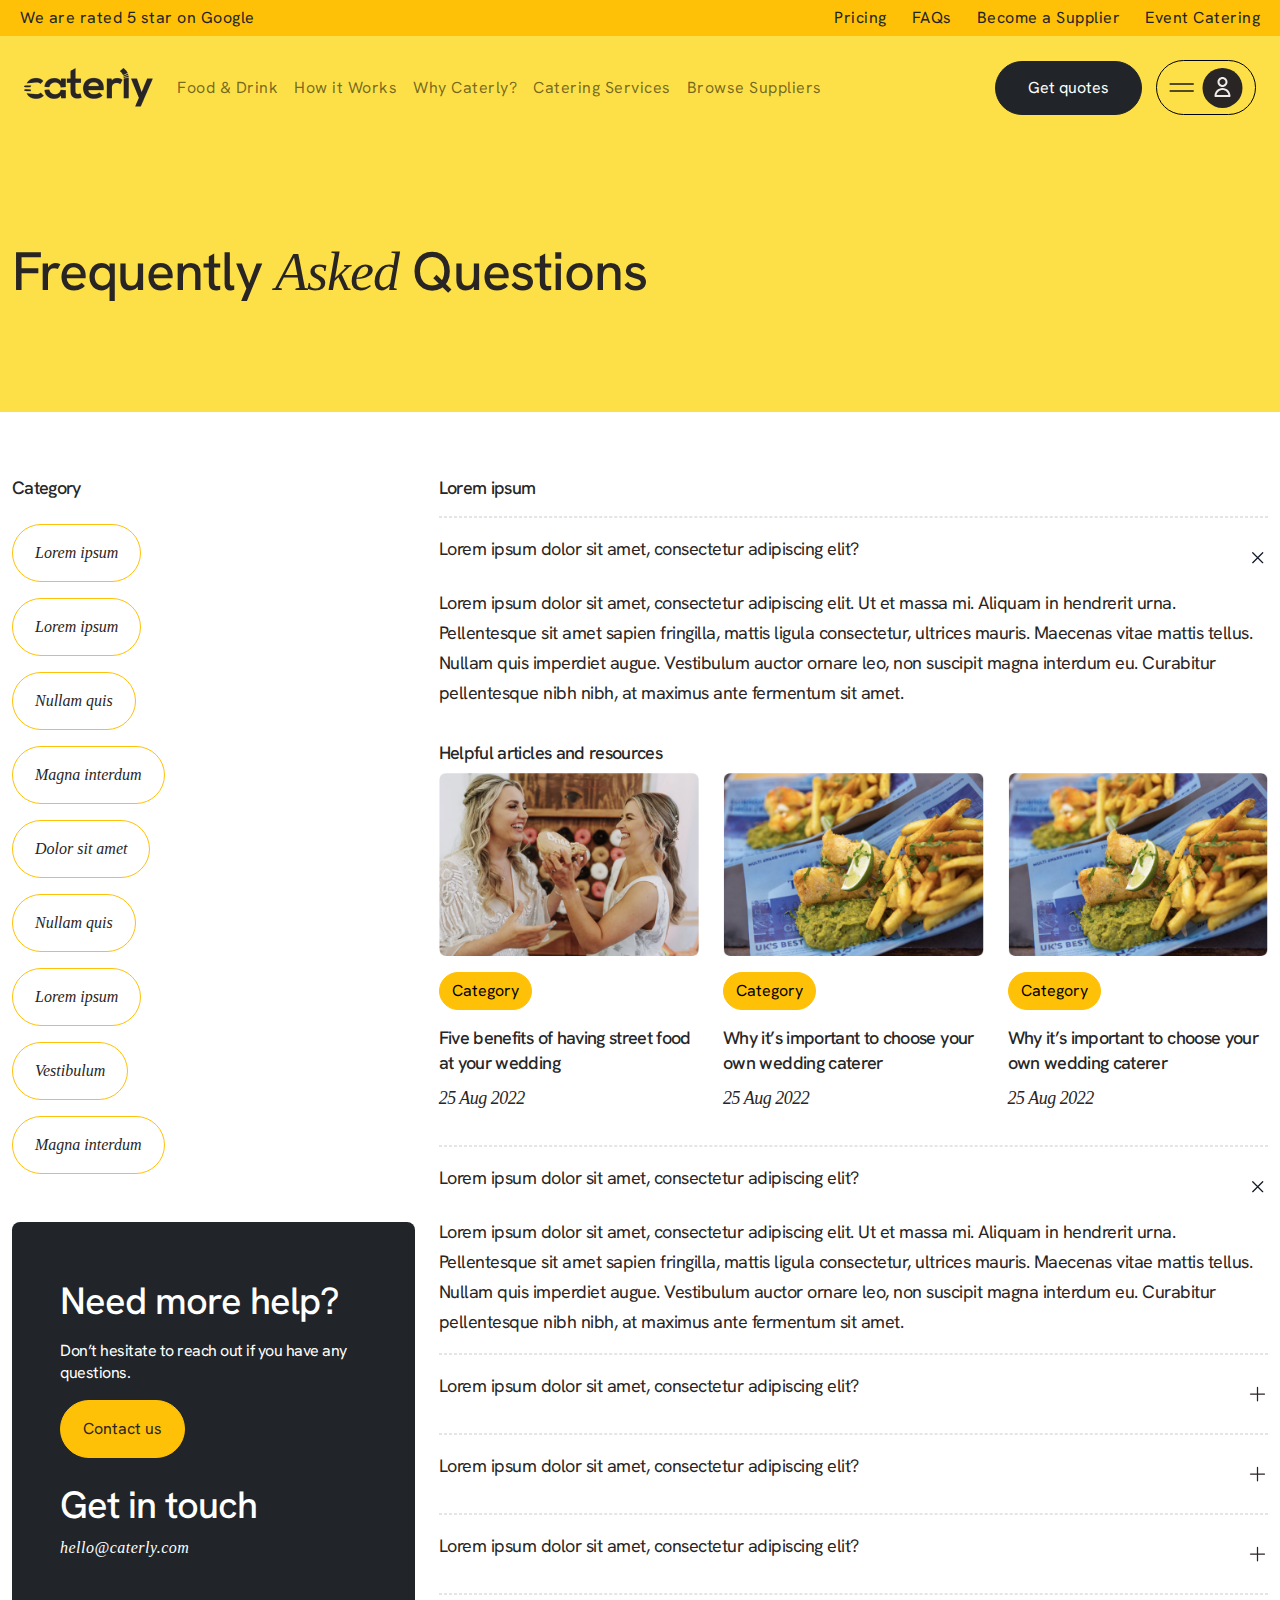
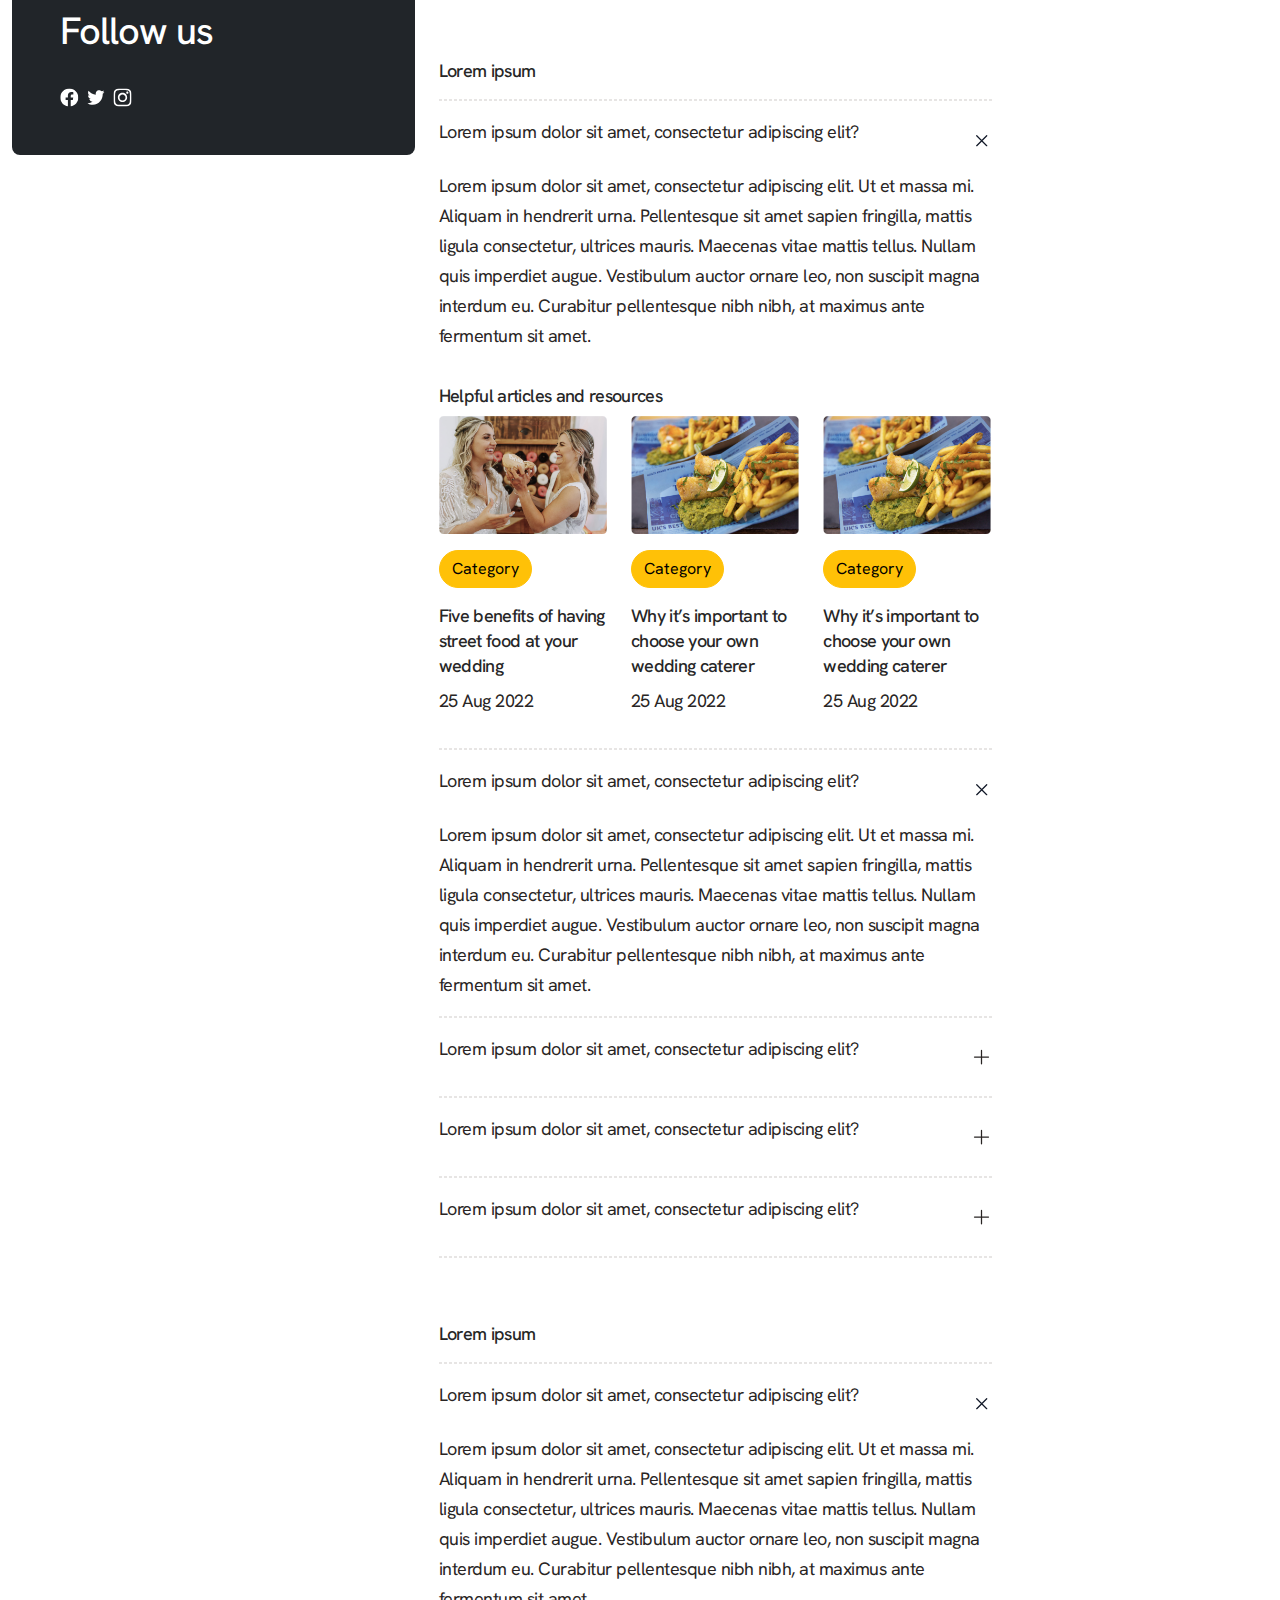
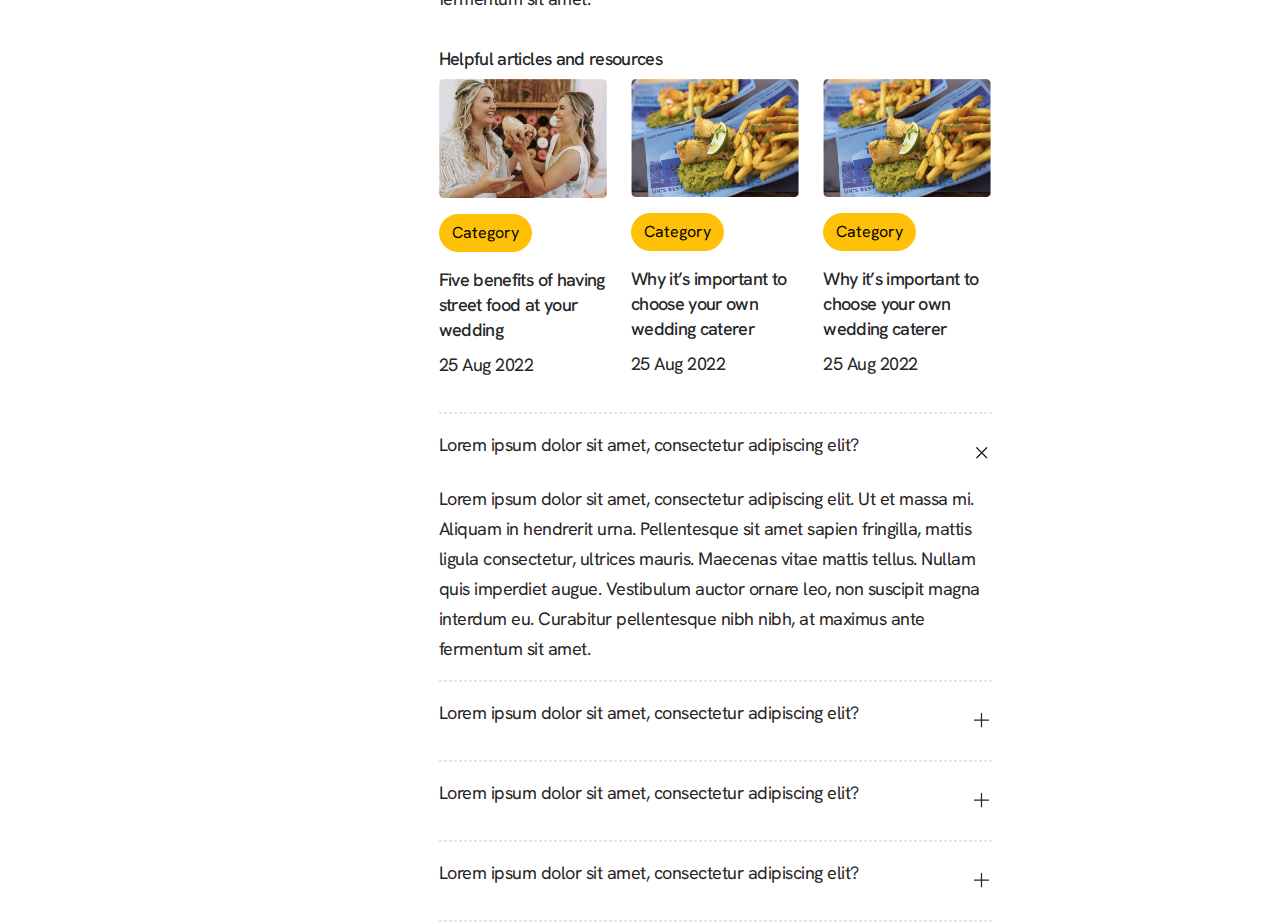
<file: mexican.html>
<!DOCTYPE html>
<html lang="en">
    <head>
        <meta charset="UTF-8" />
        <meta http-equiv="X-UA-Compatible" content="IE=edge" />
        <meta name="viewport" content="width=device-width, initial-scale=1.0" />
        <link
          href="https://fonts.googleapis.com/css2?family=Hanken+Grotesk:ital,wght@1,400;1,500;1,600;1,700&display=swap"
          rel="stylesheet"
        />
        <link rel="stylesheet" href="https://cdn.jsdelivr.net/npm/swiper@9/swiper-bundle.min.css" />
        <link
          rel="stylesheet"
          href="./bootstrap-5.2.3-dist/css/bootstrap.min.css"
        />
        <link rel="stylesheet" href="./css/style.css" />
        <link rel="stylesheet" href="./css/responsiv.css" />
        <title>Caterly</title>
      </head>
<body>
       <!-- header -->
       <header class="bg-warning p-2">
        <section class="container-xxl">
          <div class="hero d-flex align-items-xxl-center justify-content-between">
            <div class="hero-left">
              <a class="nav-link" href="#">We are rated 5 star on Google</a>
            </div>
            <div class="hero-right">
              <ul class="nav-list">
                <li>
                  <a class="nav-link" href="#">Pricing</a>
                </li>
                <li>
                  <a class="nav-link" href="#">FAQs</a>
                </li>
                <li>
                  <a class="nav-link" href="#">Become a Supplier</a>
                </li>
                <li>
                  <a class="nav-link" href="#">Event Catering</a>
                </li>
              </ul>
            </div>
          </div>
        </section>
      </header>
      <div class="bg-hero pt-3 pb-5">
        <!-- logo -->
        <section class="container-xxl mb-3 ">
          <nav class="navbar navbar-expand-lg navbar-light">
            <div class="container-fluid">
              <div class="d-flex align-items-center gap-3">
                <button
                  class="logo-menu navbar-toggler"
                  type="button"
                  data-bs-toggle="collapse"
                  data-bs-target="#navbarNav"
                  aria-controls="navbarNav"
                  aria-expanded="false"
                  aria-label="Toggle navigation"
                >
                  <span class="navbar-toggler-icon"></span>
                </button>
                <a class="navbar-brand" href="#"
                  ><img src="./img/logo.png" alt="logo"
                /></a>
              </div>
              <div class="collapse navbar-collapse" id="navbarNav">
                <ul class="navbar-nav">
                  <li class="nav-item">
                    <a class="nav-link" aria-current="page" href="#"
                      >Food & Drink</a
                    >
                  </li>
                  <li class="nav-item">
                    <a class="nav-link" href="#">How it Works</a>
                  </li>
                  <li class="nav-item">
                    <a class="nav-link" href="#">Why Caterly?</a>
                  </li>
                  <li class="nav-item">
                    <a class="nav-link" href="#">Catering Services</a>
                  </li>
                  <li class="nav-item">
                    <a class="nav-link" href="#">Browse Suppliers</a>
                  </li>
                </ul>
              </div>
              <div class="hero-btn">
                <button class="nav-btn btn btn-dark rounded-5">Get quotes</button>
                <a href="#">
                  <button class="logo-btn btn d-flex align-items-center gap-2">
                    <svg
                      width="25"
                      height="9"
                      viewBox="0 0 25 9"
                      fill="none"
                      xmlns="http://www.w3.org/2000/svg"
                    >
                      <path
                        d="M24.1572 1.08862H1.15723"
                        stroke="#191919"
                        stroke-width="1.5"
                        stroke-linecap="round"
                        stroke-linejoin="round"
                      />
                      <path
                        d="M24.1572 8H1.15723"
                        stroke="#191919"
                        stroke-width="1.5"
                        stroke-linecap="round"
                        stroke-linejoin="round"
                      />
                    </svg>
  
                    <svg
                      width="41"
                      height="41"
                      viewBox="0 0 41 41"
                      fill="none"
                      xmlns="http://www.w3.org/2000/svg"
                    >
                      <circle cx="20.4951" cy="20.9795" r="20" fill="#292524" />
                      <path
                        fill-rule="evenodd"
                        clip-rule="evenodd"
                        d="M20.4951 11.9795C18.8383 11.9795 17.4951 13.3226 17.4951 14.9795C17.4951 16.6363 18.8383 17.9795 20.4951 17.9795C22.152 17.9795 23.4951 16.6363 23.4951 14.9795C23.4951 13.3226 22.152 11.9795 20.4951 11.9795ZM20.4951 19.9795C17.7337 19.9795 15.4951 17.7409 15.4951 14.9795C15.4951 12.2181 17.7337 9.97949 20.4951 9.97949C23.2565 9.97949 25.4951 12.2181 25.4951 14.9795C25.4951 17.7409 23.2565 19.9795 20.4951 19.9795Z"
                        fill="#F0EBE7"
                      />
                      <path
                        fill-rule="evenodd"
                        clip-rule="evenodd"
                        d="M26.4122 27.9795C25.9361 25.1418 23.4681 22.9795 20.4951 22.9795C17.5221 22.9795 15.0542 25.1418 14.5781 27.9795H26.4122ZM20.4951 20.9795C24.9134 20.9795 28.4951 24.5612 28.4951 28.9795C28.4951 29.5318 28.0474 29.9795 27.4951 29.9795H13.4951C12.9428 29.9795 12.4951 29.5318 12.4951 28.9795C12.4951 24.5612 16.0768 20.9795 20.4951 20.9795Z"
                        fill="#F0EBE7"
                      />
                    </svg>
                  </button>
                </a>
              </div>
            </div>
          </nav>
        </section>
  
        <!-- hero -->
  
        <!-- <section class="container-xxl pb-5">
          <div class="hero-card">
            <div class="card-left">
              <a class="bg-light p-2" href="#"
                >The UKs No.1 marketplace for high-quality catering</a
              >
              <h1 class="hero-title pt-2">
                Supplying Caterers for Every Occasion
              </h1>
              <p class="pt-2">
                Find high-quality, Catering Excellence Benchmark™ verified,
                caterers for any social, corporate or bespoke event.
              </p>
  
              <div class="heros-btn pt-2 mb-5">
                <button class="logos-btn btn btn-light rounded-5">
                  <svg
                    width="22"
                    height="23"
                    viewBox="0 0 22 23"
                    fill="none"
                    xmlns="http://www.w3.org/2000/svg"
                  >
                    <path
                      d="M3.01941 19.2112L18.9806 14.6491C17.4128 9.15246 13.0782 4.81784 7.58152 3.25L3.01941 19.2112Z"
                      stroke="black"
                      stroke-width="1.5"
                      stroke-linecap="round"
                      stroke-linejoin="round"
                    />
                    <path
                      d="M6.73304 6.20728L3.01941 19.2111L16.0233 15.4975C14.7444 11.0153 11.2152 7.48614 6.73304 6.20728Z"
                      stroke="black"
                      stroke-width="1.5"
                      stroke-linecap="round"
                      stroke-linejoin="round"
                    />
                    <path
                      d="M6.70839 12.4478C7.72903 12.4478 8.55291 11.6239 8.55291 10.6033C8.55291 9.58267 7.72903 8.75879 6.70839 8.75879C6.44401 8.75879 6.18578 8.82027 5.95829 8.91865L5.18359 11.6362C5.51561 12.122 6.07511 12.4478 6.70839 12.4478Z"
                      stroke="black"
                      stroke-width="1.5"
                      stroke-linecap="round"
                      stroke-linejoin="round"
                    />
                    <path
                      d="M9.78254 16.7517C9.78254 15.7311 8.95866 14.9072 7.93802 14.9072C6.91739 14.9072 6.09351 15.7311 6.09351 16.7517C6.09351 17.3112 6.35174 17.8093 6.74524 18.1474L9.69032 17.3051C9.74565 17.1268 9.78254 16.9485 9.78254 16.7517Z"
                      stroke="black"
                      stroke-width="1.5"
                      stroke-linecap="round"
                      stroke-linejoin="round"
                    />
                  </svg>
                  Food
                </button>
                <button class="logos-btn btn btn-light rounded-5">
                  <svg
                    width="14"
                    height="19"
                    viewBox="0 0 14 19"
                    fill="none"
                    xmlns="http://www.w3.org/2000/svg"
                  >
                    <g clip-path="url(#clip0_301_6012)">
                      <path
                        d="M2.14201 0.678467C1.23901 1.82525 0.700012 3.29775 0.700012 4.89918C0.700012 8.56347 3.52101 11.5356 7.00001 11.5356C10.479 11.5356 13.3 8.56347 13.3 4.89918C13.3 3.29775 12.761 1.82525 11.858 0.678467H2.14201Z"
                        stroke="black"
                        stroke-width="1.5"
                        stroke-linecap="round"
                        stroke-linejoin="round"
                      />
                      <path
                        d="M7 18.3214V11.5356"
                        stroke="black"
                        stroke-width="1.5"
                        stroke-linecap="round"
                        stroke-linejoin="round"
                      />
                      <path
                        d="M2.79999 18.3215H11.2"
                        stroke="black"
                        stroke-width="1.5"
                        stroke-linecap="round"
                        stroke-linejoin="round"
                      />
                      <path
                        d="M0.742004 4.72282C7.518 2.7346 6.41201 6.12068 13.195 6.12068"
                        stroke="black"
                        stroke-width="1.5"
                        stroke-linecap="round"
                        stroke-linejoin="round"
                      />
                    </g>
                    <defs>
                      <clipPath id="clip0_301_6012">
                        <rect width="14" height="19" fill="white" />
                      </clipPath>
                    </defs>
                  </svg>
                  Drink
                </button>
                <button class="nav-btns btn btn-dark rounded-5">
                  Get quotes
                </button>
              </div>
  
              <a href="#">Need inspiration? Browse our suppliers here</a>
            </div>
            <div class="card-right">
              <img class="hero-img w-100" src="./img/Group 5285.svg" alt="hero" />
            </div>
  
            <div class="card-info d-lg-none">
              <img class="w-100 imge" src="./img/Group 5288.svg" alt="logo" />
              <a class="card-links d-flex align-items-center gap-2" href="#">
                <svg
                  width="18"
                  height="18"
                  viewBox="0 0 18 18"
                  fill="none"
                  xmlns="http://www.w3.org/2000/svg"
                >
                  <path
                    d="M7.2766 9.15196L8.69326 10.5686L11.5266 7.7353M6.4512 3.97904C6.95946 3.93848 7.44196 3.73862 7.83003 3.40791C8.73562 2.63617 10.0676 2.63617 10.9732 3.40791C11.3612 3.73862 11.8437 3.93848 12.352 3.97904C13.538 4.07369 14.4799 5.01551 14.5745 6.20157C14.6151 6.70982 14.8149 7.19233 15.1456 7.5804C15.9174 8.48599 15.9174 9.81793 15.1456 10.7235C14.8149 11.1116 14.6151 11.5941 14.5745 12.1024C14.4799 13.2884 13.538 14.2302 12.352 14.3249C11.8437 14.3654 11.3612 14.5653 10.9732 14.896C10.0676 15.6678 8.73562 15.6678 7.83003 14.896C7.44196 14.5653 6.95946 14.3654 6.4512 14.3249C5.26515 14.2302 4.32332 13.2884 4.22867 12.1024C4.18811 11.5941 3.98825 11.1116 3.65754 10.7235C2.8858 9.81793 2.8858 8.48599 3.65754 7.5804C3.98825 7.19233 4.18811 6.70982 4.22867 6.20157C4.32332 5.01551 5.26515 4.07369 6.4512 3.97904Z"
                    stroke="#111827"
                    stroke-linecap="round"
                    stroke-linejoin="round"
                  />
                </svg>
                Catering Excellence Benchmark
              </a>
            </div>
          </div>
        </section> -->

        <section class="container-xxl pt-5">
            <div class="hero-cards pt-5">
                <h1 class="hero-title pb-5">
                    Frequently <span>Asked</span> Questions
                </h1>
            </div>
        </section>
      </div>

      <main>

      <!-- category -->

      <section class="container-xxl">
        <div class="main-blog pt-5 row">
          <div class="main-blog-left col-lg-4">
            <h3 class="blog-title">
              Category
            </h3>
            
            <div class="main-blog-link row">
              <a href="#" class="pt-3">
                <button class="blog-btn btn btn-outline-warning rounded-5">
                  <span>Lorem ipsum</span>
                </button>
              </a>
              <a href="#" class="pt-3">
                <button class="blog-btn btn btn-outline-warning rounded-5">
                  <span>Lorem ipsum</span>
                </button>
              </a>
              <a href="#" class="pt-3">
                <button class="blog-btn btn btn-outline-warning rounded-5">
                  <span>Nullam quis</span>
                </button>
              </a>
              <a href="#" class="pt-3">
                <button class="blog-btn btn btn-outline-warning rounded-5">
                  <span>Magna interdum</span>
                </button>
              </a>
              <a href="#" class="pt-3">
                <button class="blog-btn btn btn-outline-warning rounded-5">
                  <span>Dolor sit amet</span>
                </button>
              </a>
              <a href="#" class="pt-3">
                <button class="blog-btn btn btn-outline-warning rounded-5">
                  <span>Nullam quis</span>
                </button>
              </a>
              <a href="#" class="pt-3">
                <button class="blog-btn btn btn-outline-warning rounded-5">
                  <span>Lorem ipsum</span>
                </button>
              </a>
              <a href="#" class="pt-3">
                <button class="blog-btn btn btn-outline-warning rounded-5">
                  <span>Vestibulum</span>
                </button>
              </a>
              <a href="#" class="pt-3">
                <button class="blog-btn btn btn-outline-warning rounded-5">
                  <span>Magna interdum</span>
                </button>
              </a>
            </div>

            <div class="main-blog-card bg-dark rounded-3 p-5 mt-5">
              <h3 class="swipper-title pt-2">
                Need more help?
              </h3>
              <p class="swipper-text pt-2">
                Don’t hesitate to reach out if you have any questions.
              </p>
              <button class="blog-btn btn btn-warning rounded-5">
                Contact us
              </button>

              <h3 class="swipper-title pt-4">
                Get in touch
              </h3>
              <a href="#" class="swipper-text pt-4">
                <span>hello@caterly.com</span>
              </a>
              <h3 class="swipper-title pt-5">
                Follow us
              </h3>
              <div class="main-blog-network d-flex align-items-center gap-2 pt-4">
                <a href="#">
                  <svg width="19" height="19" viewBox="0 0 19 19" fill="none" xmlns="http://www.w3.org/2000/svg">
                    <g clip-path="url(#clip0_301_7100)">
                    <path d="M18.3402 9.48358C18.3402 4.49835 14.2989 0.457031 9.31366 0.457031C4.32843 0.457031 0.287109 4.49835 0.287109 9.48358C0.287109 13.9889 3.58797 17.7233 7.90326 18.4005V12.0928H5.61136V9.48358H7.90326V7.49492C7.90326 5.23264 9.2509 3.98303 11.3127 3.98303C12.3 3.98303 13.3333 4.15933 13.3333 4.15933V6.3807H12.1951C11.0738 6.3807 10.7241 7.07656 10.7241 7.7911V9.48358H13.2275L12.8273 12.0928H10.7241V18.4005C15.0393 17.7233 18.3402 13.9889 18.3402 9.48358Z" fill="white"/>
                    </g>
                    <defs>
                    <clipPath id="clip0_301_7100">
                    <rect width="18.0531" height="18.0531" fill="white" transform="translate(0.287109 0.457031)"/>
                    </clipPath>
                    </defs>
                    </svg>
                    
                </a>

                <a href="#">
                  <svg width="18" height="19" viewBox="0 0 18 19" fill="none" xmlns="http://www.w3.org/2000/svg">
                    <g clip-path="url(#clip0_301_7101)">
                    <path d="M5.73325 16.8176C12.2035 16.8176 15.7435 11.1735 15.7435 6.28052C15.7435 6.12185 15.7401 5.95966 15.7334 5.80099C16.4221 5.27677 17.0163 4.62746 17.4883 3.88355C16.847 4.18391 16.1661 4.38007 15.4688 4.46534C16.203 4.00211 16.7527 3.27439 17.016 2.41709C16.3254 2.84795 15.57 3.15188 14.7824 3.31587C14.2518 2.72233 13.5502 2.32934 12.786 2.19766C12.0219 2.06597 11.2378 2.20292 10.5551 2.58734C9.87232 2.97175 9.32887 3.58222 9.00876 4.32436C8.68865 5.06649 8.60971 5.89897 8.78415 6.69306C7.38564 6.61919 6.0175 6.23678 4.76841 5.57061C3.51932 4.90445 2.41716 3.96941 1.5334 2.8261C1.08422 3.6413 0.946772 4.60594 1.14899 5.52397C1.3512 6.442 1.8779 7.24455 2.62205 7.76849C2.06339 7.74982 1.51697 7.59149 1.02793 7.30659V7.35242C1.02743 8.20791 1.30839 9.03717 1.82305 9.69926C2.33772 10.3613 3.05432 10.8154 3.85105 10.9842C3.33354 11.1332 2.79039 11.155 2.26363 11.0477C2.48845 11.7834 2.92587 12.4269 3.51485 12.8883C4.10382 13.3497 4.81496 13.6061 5.54901 13.6216C4.3028 14.6521 2.76337 15.211 1.17866 15.2083C0.897629 15.2079 0.61687 15.1898 0.337891 15.154C1.94779 16.2412 3.82052 16.8187 5.73325 16.8176Z" fill="white"/>
                    </g>
                    <defs>
                    <clipPath id="clip0_301_7101">
                    <rect width="17.1504" height="18.0531" fill="white" transform="translate(0.339844 0.457031)"/>
                    </clipPath>
                    </defs>
                    </svg>
                    
                </a>

                <a href="#">
                  <svg width="19" height="19" viewBox="0 0 19 19" fill="none" xmlns="http://www.w3.org/2000/svg">
                    <g clip-path="url(#clip0_301_7102)">
                    <path d="M9.51678 2.08252C11.9286 2.08252 12.2142 2.09309 13.1627 2.13541C14.0442 2.17419 14.5202 2.32228 14.8375 2.44569C15.2571 2.60789 15.5603 2.80534 15.8742 3.11916C16.1915 3.4365 16.3854 3.73621 16.5476 4.1558C16.671 4.47314 16.8191 4.95268 16.8579 5.83065C16.9002 6.78267 16.9108 7.06827 16.9108 9.47653C16.9108 11.8883 16.9002 12.1739 16.8579 13.1224C16.8191 14.0039 16.671 14.4799 16.5476 14.7973C16.3854 15.2169 16.188 15.5201 15.8742 15.8339C15.5568 16.1512 15.2571 16.3452 14.8375 16.5074C14.5202 16.6308 14.0406 16.7789 13.1627 16.8177C12.2106 16.86 11.925 16.8705 9.51678 16.8705C7.105 16.8705 6.8194 16.86 5.8709 16.8177C4.98941 16.7789 4.5134 16.6308 4.19606 16.5074C3.77646 16.3452 3.47323 16.1477 3.15941 15.8339C2.84207 15.5166 2.64814 15.2169 2.48595 14.7973C2.36254 14.4799 2.21445 14.0004 2.17566 13.1224C2.13335 12.1704 2.12277 11.8848 2.12277 9.47653C2.12277 7.06475 2.13335 6.77914 2.17566 5.83065C2.21445 4.94915 2.36254 4.47314 2.48595 4.1558C2.64814 3.73621 2.8456 3.43297 3.15941 3.11916C3.47675 2.80182 3.77646 2.60789 4.19606 2.44569C4.5134 2.32228 4.99293 2.17419 5.8709 2.13541C6.8194 2.09309 7.105 2.08252 9.51678 2.08252ZM9.51678 0.457031C7.06622 0.457031 6.75946 0.467609 5.79686 0.509921C4.83779 0.552233 4.17843 0.707377 3.60721 0.929515C3.01132 1.16223 2.5071 1.46899 2.00641 1.97321C1.5022 2.4739 1.19543 2.97812 0.962718 3.57049C0.74058 4.14522 0.585436 4.80106 0.543124 5.76013C0.500812 6.72625 0.490234 7.03301 0.490234 9.48358C0.490234 11.9341 0.500812 12.2409 0.543124 13.2035C0.585436 14.1626 0.74058 14.8219 0.962718 15.3932C1.19543 15.989 1.5022 16.4933 2.00641 16.994C2.5071 17.4946 3.01132 17.8049 3.60369 18.0341C4.17843 18.2563 4.83426 18.4114 5.79333 18.4537C6.75593 18.496 7.06269 18.5066 9.51326 18.5066C11.9638 18.5066 12.2706 18.496 13.2332 18.4537C14.1923 18.4114 14.8516 18.2563 15.4228 18.0341C16.0152 17.8049 16.5194 17.4946 17.0201 16.994C17.5208 16.4933 17.8311 15.989 18.0603 15.3967C18.2824 14.8219 18.4376 14.1661 18.4799 13.207C18.5222 12.2444 18.5328 11.9377 18.5328 9.48711C18.5328 7.03654 18.5222 6.72978 18.4799 5.76718C18.4376 4.80811 18.2824 4.14875 18.0603 3.57754C17.8381 2.97812 17.5314 2.4739 17.0272 1.97321C16.5265 1.47252 16.0222 1.16223 15.4299 0.933041C14.8551 0.710903 14.1993 0.555759 13.2402 0.513447C12.2741 0.467609 11.9674 0.457031 9.51678 0.457031Z" fill="white"/>
                    <path d="M9.51754 4.84692C6.95767 4.84692 4.88086 6.92374 4.88086 9.48361C4.88086 12.0435 6.95767 14.1203 9.51754 14.1203C12.0774 14.1203 14.1542 12.0435 14.1542 9.48361C14.1542 6.92374 12.0774 4.84692 9.51754 4.84692ZM9.51754 12.4913C7.8568 12.4913 6.50987 11.1444 6.50987 9.48361C6.50987 7.82286 7.8568 6.47593 9.51754 6.47593C11.1783 6.47593 12.5252 7.82286 12.5252 9.48361C12.5252 11.1444 11.1783 12.4913 9.51754 12.4913Z" fill="white"/>
                    <path d="M15.4189 4.66354C15.4189 5.26296 14.9323 5.74602 14.3364 5.74602C13.737 5.74602 13.2539 5.25943 13.2539 4.66354C13.2539 4.06412 13.7405 3.58105 14.3364 3.58105C14.9323 3.58105 15.4189 4.06764 15.4189 4.66354Z" fill="white"/>
                    </g>
                    <defs>
                    <clipPath id="clip0_301_7102">
                    <rect width="18.0531" height="18.0531" fill="white" transform="translate(0.490234 0.457031)"/>
                    </clipPath>
                    </defs>
                    </svg>
                    
                </a>
              </div>
            </div>
          </div>

          <div class="main-blog-right col-lg-8">
            <h3 class="blog-title">
              Lorem ipsum
            </h3>
            <div class="main-hr mt-3"></div>

            <div class="main-info-card d-flex align-items-center justify-content-between pt-3">
              <p>
                Lorem ipsum dolor sit amet, consectetur adipiscing elit?
              </p>
              <svg width="21" height="21" viewBox="0 0 21 21" fill="none" xmlns="http://www.w3.org/2000/svg">
                <path d="M5.71484 15.698L15.7148 5.698M5.71484 5.698L15.7148 15.698" stroke="#111827" stroke-width="1.25" stroke-linecap="round" stroke-linejoin="round"/>
                </svg>
            </div>

            <p class="pt-2">
              Lorem ipsum dolor sit amet, consectetur adipiscing elit. Ut et massa mi. Aliquam in hendrerit urna. Pellentesque sit amet sapien fringilla, mattis ligula consectetur, ultrices mauris. Maecenas vitae mattis tellus. Nullam quis imperdiet augue. Vestibulum auctor ornare leo, non suscipit magna interdum eu. Curabitur pellentesque nibh nibh, at maximus ante fermentum sit amet. 
            </p>

            <h3 class="blog-title pt-3">
              Helpful articles and resources
            </h3>
            
            <div class="main blog-card  row">
              <div class="news--card col-lg-4">
                <img class="img-fluid" src="./img/news-1.png" alt="news">
                <button class="btn btn-warning rounded-5 mt-3">Category</button>
                <h3 class="blog-title">
                  Five benefits of having street food at your wedding
                </h3>
                <p>
                  <span>25 Aug 2022 </span>
                </p>
              </div>
              <div class="news--card col-lg-4">
                <img class="img-fluid" src="./img/news-2.png" alt="news">
                <button class="btn btn-warning rounded-5 mt-3">Category</button>
                <h3 class="blog-title">
                  Why it’s important to choose your own wedding caterer
                </h3>
                <p>
                  <span>25 Aug 2022 </span>
                </p>
              </div>
              <div class="news--card col-lg-4">
                <img class="img-fluid" src="./img/news-2.png" alt="news">
                <button class="btn btn-warning rounded-5 mt-3">Category</button>
                <h3 class="blog-title">
                  Why it’s important to choose your own wedding caterer
                </h3>
                <p>
                  <span>25 Aug 2022 </span>
                </p>
              </div>
            </div>

            <div class="main-hr mt-3"></div>

            <div class="main-info-card d-flex align-items-center justify-content-between pt-3">
              <p>
                Lorem ipsum dolor sit amet, consectetur adipiscing elit?
              </p>
              <svg width="21" height="21" viewBox="0 0 21 21" fill="none" xmlns="http://www.w3.org/2000/svg">
                <path d="M5.71484 15.698L15.7148 5.698M5.71484 5.698L15.7148 15.698" stroke="#111827" stroke-width="1.25" stroke-linecap="round" stroke-linejoin="round"/>
                </svg>
            </div>
            <p class="pt-2">
              Lorem ipsum dolor sit amet, consectetur adipiscing elit. Ut et massa mi. Aliquam in hendrerit urna. Pellentesque sit amet sapien fringilla, mattis ligula consectetur, ultrices mauris. Maecenas vitae mattis tellus. Nullam quis imperdiet augue. Vestibulum auctor ornare leo, non suscipit magna interdum eu. Curabitur pellentesque nibh nibh, at maximus ante fermentum sit amet. 
            </p>

            <div class="main-hr mt-3"></div>

            <div class="main-info-card d-flex align-items-center justify-content-between pt-3">
              <p>
                Lorem ipsum dolor sit amet, consectetur adipiscing elit?
              </p>
              <svg width="21" height="21" viewBox="0 0 21 21" fill="none" xmlns="http://www.w3.org/2000/svg">
                <path d="M10.5007 3.42017V16.7535M17.5007 10.0868L3.50073 10.0868" stroke="#292524" stroke-width="1.25" stroke-linecap="round" stroke-linejoin="round"/>
                </svg>
            </div>

            <div class="main-hr mt-3"></div>

            <div class="main-info-card d-flex align-items-center justify-content-between pt-3">
              <p>
                Lorem ipsum dolor sit amet, consectetur adipiscing elit?
              </p>
              <svg width="21" height="21" viewBox="0 0 21 21" fill="none" xmlns="http://www.w3.org/2000/svg">
                <path d="M10.5007 3.42017V16.7535M17.5007 10.0868L3.50073 10.0868" stroke="#292524" stroke-width="1.25" stroke-linecap="round" stroke-linejoin="round"/>
                </svg>
            </div>

            <div class="main-hr mt-3"></div>

            <div class="main-info-card d-flex align-items-center justify-content-between pt-3">
              <p>
                Lorem ipsum dolor sit amet, consectetur adipiscing elit?
              </p>
              <svg width="21" height="21" viewBox="0 0 21 21" fill="none" xmlns="http://www.w3.org/2000/svg">
                <path d="M10.5007 3.42017V16.7535M17.5007 10.0868L3.50073 10.0868" stroke="#292524" stroke-width="1.25" stroke-linecap="round" stroke-linejoin="round"/>
                </svg>
            </div>

            <div class="main-hr mt-3"></div>
            
            <!--  -->
            <div class="main-blog-right col-lg-8 pt-5">
              <h3 class="blog-title">
                Lorem ipsum
              </h3>
              <div class="main-hr mt-3"></div>

              <div class="main-info-card d-flex align-items-center justify-content-between pt-3">
                <p>
                  Lorem ipsum dolor sit amet, consectetur adipiscing elit?
                </p>
                <svg width="21" height="21" viewBox="0 0 21 21" fill="none" xmlns="http://www.w3.org/2000/svg">
                  <path d="M5.71484 15.698L15.7148 5.698M5.71484 5.698L15.7148 15.698" stroke="#111827" stroke-width="1.25" stroke-linecap="round" stroke-linejoin="round"/>
                  </svg>
              </div>

              <p class="pt-2">
                Lorem ipsum dolor sit amet, consectetur adipiscing elit. Ut et massa mi. Aliquam in hendrerit urna. Pellentesque sit amet sapien fringilla, mattis ligula consectetur, ultrices mauris. Maecenas vitae mattis tellus. Nullam quis imperdiet augue. Vestibulum auctor ornare leo, non suscipit magna interdum eu. Curabitur pellentesque nibh nibh, at maximus ante fermentum sit amet. 
              </p>

              <h3 class="blog-title pt-3">
                Helpful articles and resources
              </h3>
              
              <div class="main blog-card  row">
                <div class="news--card col-lg-4">
                  <img class="img-fluid" src="./img/news-1.png" alt="news">
                  <button class="btn btn-warning rounded-5 mt-3">Category</button>
                  <h3 class="blog-title">
                    Five benefits of having street food at your wedding
                  </h3>
                  <p>
                    25 Aug 2022 
                  </p>
                </div>
                <div class="news--card col-lg-4">
                  <img class="img-fluid" src="./img/news-2.png" alt="news">
                  <button class="btn btn-warning rounded-5 mt-3">Category</button>
                  <h3 class="blog-title">
                    Why it’s important to choose your own wedding caterer
                  </h3>
                  <p>
                    25 Aug 2022 
                  </p>
                </div>
                <div class="news--card col-lg-4">
                  <img class="img-fluid" src="./img/news-2.png" alt="news">
                  <button class="btn btn-warning rounded-5 mt-3">Category</button>
                  <h3 class="blog-title">
                    Why it’s important to choose your own wedding caterer
                  </h3>
                  <p>
                    25 Aug 2022 
                  </p>
                </div>
              </div>

              <div class="main-hr mt-3"></div>

              <div class="main-info-card d-flex align-items-center justify-content-between pt-3">
                <p>
                  Lorem ipsum dolor sit amet, consectetur adipiscing elit?
                </p>
                <svg width="21" height="21" viewBox="0 0 21 21" fill="none" xmlns="http://www.w3.org/2000/svg">
                  <path d="M5.71484 15.698L15.7148 5.698M5.71484 5.698L15.7148 15.698" stroke="#111827" stroke-width="1.25" stroke-linecap="round" stroke-linejoin="round"/>
                  </svg>
              </div>
              <p class="pt-2">
                Lorem ipsum dolor sit amet, consectetur adipiscing elit. Ut et massa mi. Aliquam in hendrerit urna. Pellentesque sit amet sapien fringilla, mattis ligula consectetur, ultrices mauris. Maecenas vitae mattis tellus. Nullam quis imperdiet augue. Vestibulum auctor ornare leo, non suscipit magna interdum eu. Curabitur pellentesque nibh nibh, at maximus ante fermentum sit amet. 
              </p>

              <div class="main-hr mt-3"></div>

              <div class="main-info-card d-flex align-items-center justify-content-between pt-3">
                <p>
                  Lorem ipsum dolor sit amet, consectetur adipiscing elit?
                </p>
                <svg width="21" height="21" viewBox="0 0 21 21" fill="none" xmlns="http://www.w3.org/2000/svg">
                  <path d="M10.5007 3.42017V16.7535M17.5007 10.0868L3.50073 10.0868" stroke="#292524" stroke-width="1.25" stroke-linecap="round" stroke-linejoin="round"/>
                  </svg>
              </div>

              <div class="main-hr mt-3"></div>

              <div class="main-info-card d-flex align-items-center justify-content-between pt-3">
                <p>
                  Lorem ipsum dolor sit amet, consectetur adipiscing elit?
                </p>
                <svg width="21" height="21" viewBox="0 0 21 21" fill="none" xmlns="http://www.w3.org/2000/svg">
                  <path d="M10.5007 3.42017V16.7535M17.5007 10.0868L3.50073 10.0868" stroke="#292524" stroke-width="1.25" stroke-linecap="round" stroke-linejoin="round"/>
                  </svg>
              </div>

              <div class="main-hr mt-3"></div>

              <div class="main-info-card d-flex align-items-center justify-content-between pt-3">
                <p>
                  Lorem ipsum dolor sit amet, consectetur adipiscing elit?
                </p>
                <svg width="21" height="21" viewBox="0 0 21 21" fill="none" xmlns="http://www.w3.org/2000/svg">
                  <path d="M10.5007 3.42017V16.7535M17.5007 10.0868L3.50073 10.0868" stroke="#292524" stroke-width="1.25" stroke-linecap="round" stroke-linejoin="round"/>
                  </svg>
              </div>

              <div class="main-hr mt-3"></div>
            </div>

            <!--  -->
            <div class="main-blog-right col-lg-8 pt-5">
              <h3 class="blog-title">
                Lorem ipsum
              </h3>
              <div class="main-hr mt-3"></div>

              <div class="main-info-card d-flex align-items-center justify-content-between pt-3">
                <p>
                  Lorem ipsum dolor sit amet, consectetur adipiscing elit?
                </p>
                <svg width="21" height="21" viewBox="0 0 21 21" fill="none" xmlns="http://www.w3.org/2000/svg">
                  <path d="M5.71484 15.698L15.7148 5.698M5.71484 5.698L15.7148 15.698" stroke="#111827" stroke-width="1.25" stroke-linecap="round" stroke-linejoin="round"/>
                  </svg>
              </div>

              <p class="pt-2">
                Lorem ipsum dolor sit amet, consectetur adipiscing elit. Ut et massa mi. Aliquam in hendrerit urna. Pellentesque sit amet sapien fringilla, mattis ligula consectetur, ultrices mauris. Maecenas vitae mattis tellus. Nullam quis imperdiet augue. Vestibulum auctor ornare leo, non suscipit magna interdum eu. Curabitur pellentesque nibh nibh, at maximus ante fermentum sit amet. 
              </p>

              <h3 class="blog-title pt-3">
                Helpful articles and resources
              </h3>
              
              <div class="main blog-card  row">
                <div class="news--card col-lg-4">
                  <img class="img-fluid" src="./img/news-1.png" alt="news">
                  <button class="btn btn-warning rounded-5 mt-3">Category</button>
                  <h3 class="blog-title">
                    Five benefits of having street food at your wedding
                  </h3>
                  <p>
                    25 Aug 2022 
                  </p>
                </div>
                <div class="news--card col-lg-4">
                  <img class="img-fluid" src="./img/news-2.png" alt="news">
                  <button class="btn btn-warning rounded-5 mt-3">Category</button>
                  <h3 class="blog-title">
                    Why it’s important to choose your own wedding caterer
                  </h3>
                  <p>
                    25 Aug 2022 
                  </p>
                </div>
                <div class="news--card col-lg-4">
                  <img class="img-fluid" src="./img/news-2.png" alt="news">
                  <button class="btn btn-warning rounded-5 mt-3">Category</button>
                  <h3 class="blog-title">
                    Why it’s important to choose your own wedding caterer
                  </h3>
                  <p>
                    25 Aug 2022 
                  </p>
                </div>
              </div>

              <div class="main-hr mt-3"></div>

              <div class="main-info-card d-flex align-items-center justify-content-between pt-3">
                <p>
                  Lorem ipsum dolor sit amet, consectetur adipiscing elit?
                </p>
                <svg width="21" height="21" viewBox="0 0 21 21" fill="none" xmlns="http://www.w3.org/2000/svg">
                  <path d="M5.71484 15.698L15.7148 5.698M5.71484 5.698L15.7148 15.698" stroke="#111827" stroke-width="1.25" stroke-linecap="round" stroke-linejoin="round"/>
                  </svg>
              </div>
              <p class="pt-2">
                Lorem ipsum dolor sit amet, consectetur adipiscing elit. Ut et massa mi. Aliquam in hendrerit urna. Pellentesque sit amet sapien fringilla, mattis ligula consectetur, ultrices mauris. Maecenas vitae mattis tellus. Nullam quis imperdiet augue. Vestibulum auctor ornare leo, non suscipit magna interdum eu. Curabitur pellentesque nibh nibh, at maximus ante fermentum sit amet. 
              </p>

              <div class="main-hr mt-3"></div>

              <div class="main-info-card d-flex align-items-center justify-content-between pt-3">
                <p>
                  Lorem ipsum dolor sit amet, consectetur adipiscing elit?
                </p>
                <svg width="21" height="21" viewBox="0 0 21 21" fill="none" xmlns="http://www.w3.org/2000/svg">
                  <path d="M10.5007 3.42017V16.7535M17.5007 10.0868L3.50073 10.0868" stroke="#292524" stroke-width="1.25" stroke-linecap="round" stroke-linejoin="round"/>
                  </svg>
              </div>

              <div class="main-hr mt-3"></div>

              <div class="main-info-card d-flex align-items-center justify-content-between pt-3">
                <p>
                  Lorem ipsum dolor sit amet, consectetur adipiscing elit?
                </p>
                <svg width="21" height="21" viewBox="0 0 21 21" fill="none" xmlns="http://www.w3.org/2000/svg">
                  <path d="M10.5007 3.42017V16.7535M17.5007 10.0868L3.50073 10.0868" stroke="#292524" stroke-width="1.25" stroke-linecap="round" stroke-linejoin="round"/>
                  </svg>
              </div>

              <div class="main-hr mt-3"></div>

              <div class="main-info-card d-flex align-items-center justify-content-between pt-3">
                <p>
                  Lorem ipsum dolor sit amet, consectetur adipiscing elit?
                </p>
                <svg width="21" height="21" viewBox="0 0 21 21" fill="none" xmlns="http://www.w3.org/2000/svg">
                  <path d="M10.5007 3.42017V16.7535M17.5007 10.0868L3.50073 10.0868" stroke="#292524" stroke-width="1.25" stroke-linecap="round" stroke-linejoin="round"/>
                  </svg>
              </div>

              <div class="main-hr mt-3"></div>
            </div>
          </div>


        </div>
      </section>
    </main>
      

    <script src="./bootstrap-5.2.3-dist/js/bootstrap.bundle.min.js"></script>
    <script src="./js/app.js"></script>
</body>
</html>
</file>
<file: css/style.css>
*{
    margin: 0;
    padding: 0;
    box-sizing: border-box;
    font-family: 'Hanken Grotesk', sans-serif;
    /* font-family: 'Libre Baskerville', serif; */
}


ul{
    list-style: none;
}
h1, h2,  h5, h6{
    color: #292524;
    font-weight: 500;
}

h2{
    font-size: 36px;
    line-height: 46px;
    letter-spacing: -1px;
}
p{
    font-weight: 400;
    font-size: 18px;
    line-height: 30px;
    letter-spacing: -0.5px;
    color: #292524;
}

a{
    color: #292524;
    font-size: 15px;
    line-height: 20px;
    letter-spacing: 0.5px;
    text-decoration: none;
}

span{
    font-style: italic;
    font-family: 'Libre Baskerville', serif;
}

/* header */

.nav-list{
    margin-bottom: 0;
    display: flex;
    align-items: center;
    gap: 25px;
}

.header-menu{
    display: flex;
    align-items: center;
    justify-content: space-between;
}

.hero-blog{
    display: flex;
    align-items: center;
    gap: 40px;
}

/* logo */

.hero-bg{
    background: #F0EBE7;
}

.navbar-list{
    display: flex;
    align-items: center;
    gap: 35px   ;
}

.hero-btn{
    display: flex;
    align-items: center;
    gap: 14px;
}

.nav-btn{
    padding: 14px 32px;
}

.logo-btn{
    border: 1px solid #000000;
    border-radius: 30px;
}

/* hero */

.logo-bg{
    background: rgba(0, 0, 0, 0.1);
}

.hero-card{
    display: grid;
    grid-template-columns: repeat(2,1fr);
    align-items: center;
    grid-gap: 50px;
}

.hero-title{
    font-size: 54px;
    line-height: 72px;
    letter-spacing: -1px;
    font-family: 'Hanken Grotesk', sans-serif;
    
}

.hero-title span{
    font-style: italic!important;
    font-family: 'Libre Baskerville', serif;
}

.heros-btn{
    display: flex;
    align-items: center;
    gap: 10px;
    padding: 21px 28px;
}

.logos-btn{
    display: flex;
    align-items: center;
    gap: 13px;
    padding: 21px 28px;
}

.nav-btns{
    font-size: 14px;
    line-height: 17px;
    text-align: center;
    color: #FFFFFF;
    padding: 23px 32px;
}

.logo-links{
    margin-top: 125px;
}


/* main  */


.main-card{
    display: flex;
    align-items: center;
    justify-content: space-between;
}

/* explore */

.info{
    display: grid;
    grid-template-columns: repeat(2,1fr);
    align-items: center;
}

.info-titles span{
    font-family: 'Libre Baskerville', serif;
}

.info-card{
    position: relative;
}

.info-title{
    position: absolute;
    left: 10px;
    right: 34px;
    bottom: 17px;
    width: 50px;
    font-size: 16px;
    text-align: center;
    line-height: 22px;
    color: #FFFFFF;
    opacity: 0;
    transition: .4s ease linear;
}

.info-title:hover{
    opacity: 1;
}


.info-right{
    display: grid;
    grid-template-columns: repeat(7,1fr);
    grid-gap: 10px;
}

.info-img{
    width: 100%;
}


/* Food & Drink */

.drink-card{
    display: grid;
    grid-template-columns: repeat(6,2fr);
    grid-gap: 12px;
}

/* Featured Suppliers */

.swipper-slide{
    position: relative;
}

.swipper-slide img{
    width: 100%;
    background: linear-gradient(180deg, rgba(0, 0, 0, 0) 50%, #000000 100%);
    mix-blend-mode: multiply;
    border-radius: 5px;
}
.swipper-box{
    position: absolute;
    left: 40px;
    right: 170px;
    bottom: 40px;
}

.swipper-title{
    font-size: 38px;
    line-height: 46px;
    letter-spacing: -1px;
    color: #FFFFFF;
}

.swipper-text{
    font-size: 16px;
    line-height: 22px;
    color: #FFFFFF;
}
.swiper-width{
    width: 439.94px !important; 
    height: 499.8px !important;
}
 .swiper-image{
    width: 439.94px !important; 
    height: 499.8px !important;  
}

/* How it works */

.step-title{
    font-size: 22px;
    line-height: 20px;
}

.card-blog{
    display: grid;
    grid-template-columns: repeat(3,1fr);
    grid-gap: 40px;
}

.works-img{
    border-radius: 5px;
    transform: matrix(-1, 0, 0, 1, 0, 0);

}

/* Why Caterly? */

.caterly{
    display: grid;
    grid-template-columns: repeat(2,1fr);
    grid-gap: 120px;
}

.nav-btns span{
    font-family: 'Libre Baskerville', serif;
}

/* What our customers say... */

.main-swipper{
    display: flex;
    align-items: center;
    gap: 38px;
}

.swiper-card{
    padding: 30px 30px;
    width: 334.9px;
    height: 283.49px;
}
.main-card-left{
    width: 26%;
}
.customerSwiper {
    width: 74%;
}
.ms-5 {
    margin-right: 84px !important;
    margin-left: 0px !important;
}
.h-6 {
    height: 121px;
}


/* network-icon */

.network-icon{
    display: grid;
    grid-template-columns: repeat(9,1fr);
    align-items: center;
    grid-gap: 10px;
}

/* footer */

.footer-link{
    color: #FDE047;
    font-size: 15px;
    line-height: 36px;
}

.footer-title{
    color: #FAFAF9;
    font-size: 16px;
    line-height: 26px;
}

.footer-hr{
    border: 1px solid #44403C;
}
.input-cart {
    width: 80%;
    background: none;
    border: none;
    outline: none;
    color: white;
    font-size: 16px;
}
.input-link {
    font-family: 'Libre Baskerville';
    font-style: italic;
    font-weight: 400;
    font-size: 16px;
    line-height: 20px;
    color: white;
}
.input-group {
    display: flex;
    align-items: center;
    justify-content: space-between;
    border-bottom: 1px solid #A8A29E;
    padding-bottom: 10px;
}

.footer-links{
    letter-spacing: 0.2px;
    color: #FFFFFF;
    font-size: 12px;
    line-height: 26px;
}




/* 2 page */
.bg-hero {
    background: #FDE047;
}

/* main */

/* category */

.blog-title{
    padding-top: 15px;
    color: #262626;
    letter-spacing: -0.651852px;
    font-size: 18px;
    line-height: 25px;
}

.blog-btn{
    padding: 16px 22px;
    color: #292524;;
}

.main-hr{
    border: 1.5px dashed #E7E5E4;
}
</file>
<file: css/responsiv.css>
@media (max-width:1024px){
    .nav-btn{
        display: none;
    }
    .hero-left{
        margin: 0 auto;
    }
    .hero-right{
        display: none;
    }

    .info{
        display: grid;
        grid-template-columns: repeat(1,1fr);
        align-items: center;
    }
    .main-swipper{
        display: flex;
        flex-direction: column  ;
        align-items: center;
        gap: 38px;
    }
    .main-card-left{
        width: 100%;
    }
    .customerSwiper {
        width: 100%;
    }

}


@media (max-width:768px){

    .logo-bg{
        background: #FDE047;
        mix-blend-mode: normal;
        border-radius: 42px;
    }
    .hero-left{
        margin: 0 auto;
    }
    .hero-right{
        display: none;
    }
    .hero-card{
        display: grid;
        grid-template-columns: repeat(1,2fr);
        align-items: center;
        grid-gap: 5px;
    }

    .hero-img{
        display: none;
    }
    .card-links{
        margin: 0 auto;
        padding-top: 20px;
    }
    .hero-title{
        font-size: 32px;
        line-height: 38px;
        letter-spacing: -1px
    }   

    .logos-btn{
        padding: 13px;
    }

    .nav-btns{
        padding: 16px;
    }

    .heros-btn{
        padding: 13px;
    }
    .swiper-slide{
        width: 334.54px !important; 
        height: 380.06px !important;
    }
    
    

    .card-info{
        padding-top: 20px;
    }

    .info-right{
        display: grid;
        grid-template-columns: repeat(2,3fr);
        grid-gap: 2px;
    }

    .drink-card{
        display: grid;
        grid-template-columns: repeat(3,4fr);
        grid-gap: 8px;
    }

    .card-blog{
        display: grid;
        grid-template-columns: repeat(1,3fr);
        grid-gap: 40px;
    }
    .works-right{
        display: none;
    }

    .caterly{
        display: grid;
        grid-template-columns: repeat(1,2fr);
        grid-gap: 120px;
    }

    /* .main-swipper{
        display: grid;
        grid-template-columns: repeat(1,2fr);
        grid-gap: 40px;
    } */
    .ms-5 {
        margin-right: 22px;
    }

    .blog-title{
        padding-top: 10px;
        font-size: 18px;
        line-height: 20px
    }
 
    @media (max-width:375px) {
        .hero-left{
            margin: 0 auto;
        }
        .hero-right{
            display: none;
        }
    
        .hero-title{
            font-size: 32px;
            line-height: 38px;
            letter-spacing: -1px
        }
    
    
        .card-info{
            padding-top: 20px;
        }
    
        .info-titles{
            font-size: 23px;
            line-height: 46px;
            letter-spacing: -1px
        }
        p{
            font-size: 14px;
            line-height: 22px;
        }
        
        .info-right{
            display: grid;
            grid-template-columns: repeat(3,2fr);
            grid-gap: 2px;
        }

        .drink-card{
            display: grid;
            grid-template-columns: repeat(2,6fr);
            grid-gap: 8px;
        }
    
    }





   
}
</file>
